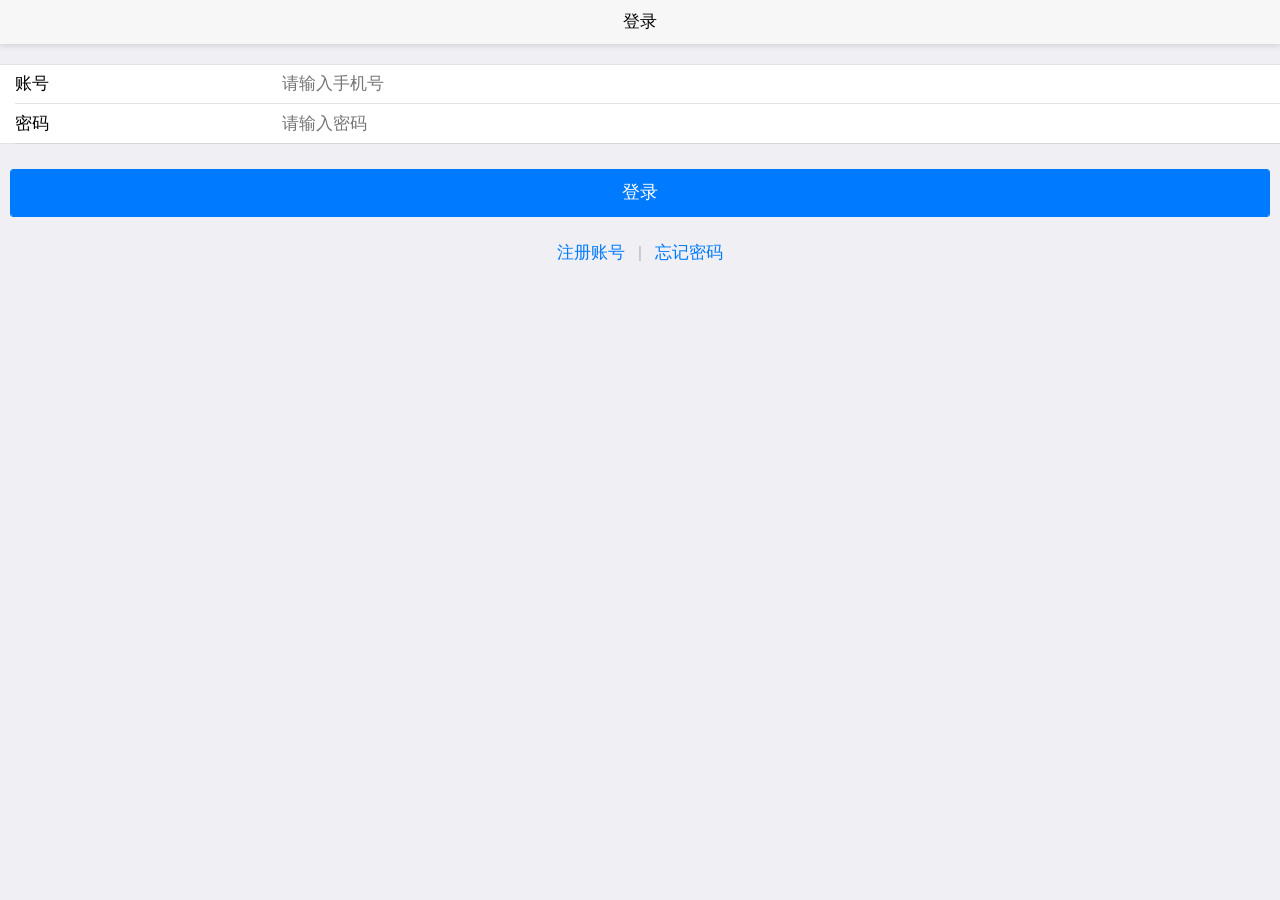
<file: index.html>
<!DOCTYPE html>
<html>
<head>
    <meta name="viewport" content="width=device-width, initial-scale=1,maximum-scale=1,user-scalable=no">
    <title>IM</title>
    <link rel="stylesheet" href="/asset/plugins/mui/css/mui.css" />
    <link rel="stylesheet" href="/asset/css/login.css" />
    <script src="/asset/plugins/mui/js/mui.js" ></script>
    <script src="/asset/js/vue.min.js" ></script>
    <script src="/asset/js/util.js" ></script>
</head>
<body>

<header class="mui-bar mui-bar-nav">
    <h1 class="mui-title">登录</h1>
</header>
<div class="mui-content" id="pageapp">
    <form id='login-form' class="mui-input-group">
        <div class="mui-input-row">
            <label>账号</label>
            <input v-model="user.mobile" placeholder="请输入手机号" type="text" class="mui-input-clear mui-input" >
        </div>
        <div class="mui-input-row">
            <label>密码</label>
            <input v-model="user.passwd" placeholder="请输入密码"  type="password" class="mui-input-clear mui-input" >
        </div>
    </form>
    <div class="mui-content-padded">
        <button @click="login"  type="button"  class="mui-btn mui-btn-block mui-btn-primary">登录</button>
        <div class="link-area"><a id='reg' href="register.shtml">注册账号</a> <span class="spliter">|</span> <a  id='forgetPassword'>忘记密码</a>
        </div>
    </div>
    <div class="mui-content-padded oauth-area">
    </div>
</div>
</body>
</html>
<script>
    var app = new Vue({
        el:"#pageapp",
        data:function(){
          return {
              user:{
                  mobile:"",
                  passwd:""
              }
          }
        },
        methods:{
            login:function(){
                //检测手机号是否正确
                console.log("login")
                //检测密码是否为空

                //网络请求
                //封装了promis
                util.post("user/login",this.user).then(res=>{
                    console.log(res)
                    if(res.code!=0){
                        mui.toast(res.msg)
                    }else{
                        location.replace("//127.0.0.1/demo/index.shtml")
                        mui.toast("登录成功,即将跳转")
                    }
                })
            },
        }
    })
</script>
</file>
<file: asset/css/login.css>
.area {
    margin: 20px auto 0px auto;
}

.mui-input-group {
    margin-top: 10px;
}

.mui-input-group:first-child {
    margin-top: 20px;
}

.mui-input-group label {
    width: 22%;
}

.mui-input-row label ~ input,
.mui-input-row label ~ select,
.mui-input-row label ~ textarea {
    width: 78%;
}

.mui-checkbox input[type=checkbox],
.mui-radio input[type=radio] {
    top: 6px;
}

.mui-content-padded {
    margin-top: 25px;
}

.mui-btn {
    padding: 10px;
}

.link-area {
    display: block;
    margin-top: 25px;
    text-align: center;
}

.spliter {
    color: #bbb;
    padding: 0px 8px;
}

.oauth-area {
    position: absolute;
    bottom: 20px;
    left: 0px;
    text-align: center;
    width: 100%;
    padding: 0px;
    margin: 0px;
}

.oauth-area .oauth-btn {
    display: inline-block;
    width: 50px;
    height: 50px;
    background-size: 30px 30px;
    background-position: center center;
    background-repeat: no-repeat;
    margin: 0px 20px;
    /*-webkit-filter: grayscale(100%); */
    border: solid 1px #ddd;
    border-radius: 25px;
}

.oauth-area .oauth-btn:active {
    border: solid 1px #aaa;
}

.oauth-area .oauth-btn.disabled {
    background-color: #ddd;
}
</file>
